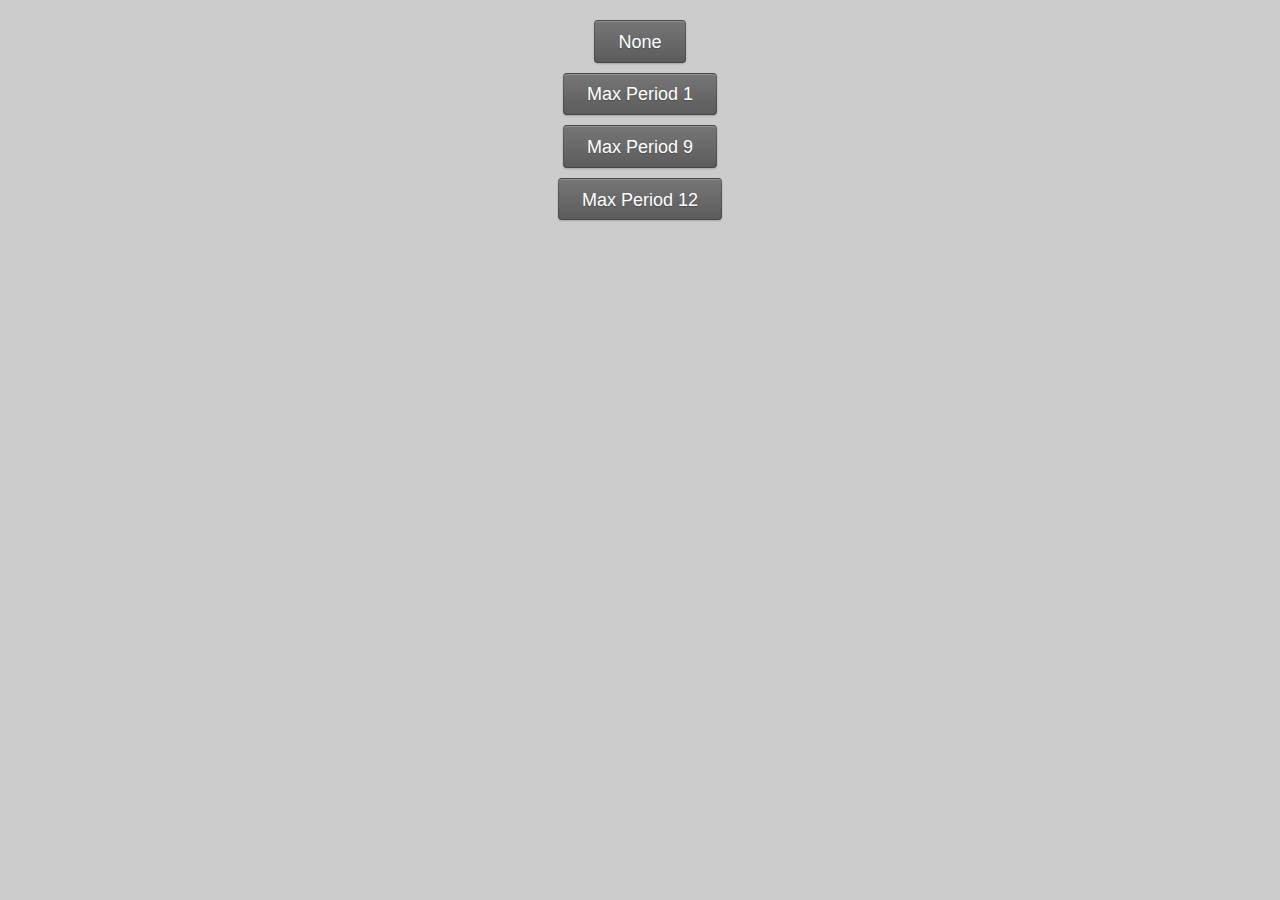
<file: euab.html>
<!DOCTYPE html>
<html lang="en">
  <head>
    <meta charset="UTF-8" />
    <meta http-equiv="X-UA-Compatible" content="IE=edge" />
    <meta name="viewport" content="width=device-width, initial-scale=1.0" />
    <link rel="stylesheet" href="primary.css" />
    <link
      rel="stylesheet"
      href="https://dev.brokerage24.kz/api/static/widget/brokerage.css"
    />
    <script src="https://dev.brokerage24.kz/api/static/widget/brokerage.js"></script>
    <title>Document</title>
  </head>
  <body>
    <div
      style="
        display: flex;
        justify-content: center;
        align-items: center;
        flex-direction: column;
        padding: 20px;
      "
    >
      <div class="button large gray" href="#" id="max-null">
        <span> None </span>
      </div>
      <div class="button large gray" href="#" id="max-1">
        <span> Max Period 1 </span>
      </div>
      <div class="button large gray" href="#" id="max-9">
        <span> Max Period 9 </span>
      </div>
      <div class="button large gray" href="#" id="max-12">
        <span> Max Period 12 </span>
      </div>
    </div>

    <script>
      const withNull = document.getElementById("max-null");
      const max1 = document.getElementById("max-1");
      const max9 = document.getElementById("max-9");
      const max12 = document.getElementById("max-12");

      withNull.addEventListener("click", function() {
        callBrokereage(null);
      });

      max1.addEventListener("click", function() {
        callBrokereage("1");
      });

      max9.addEventListener("click", function() {
        callBrokereage("9");
      });

      max12.addEventListener("click", function() {
        callBrokereage("12");
      });

      const callBrokereage = (maxPeriod = null) => {
        const data = {
          mode: "dev",
          storeId: 23,
          orderId: "IMPACT_SL_29",
          storeName: "Bike Shop",
          totalAmount: "56000",
          token: "e4f3bb73cdbd82c792daa77ab8d81dc5",
          waitingUrl: "https://dev.brokerage24.kz/",
          classNames: {
            smsBtn: "test-btn-class",
          },
          products: [
            {
              code: "06M",
              price: "56000",
              quantity: 1,
            },
          ],
          redirectUrl: "https://brokerage24.kz/",
          onError: (err) => {
            console.log(err);
          },
          classNames: {
            smsBtn: "sms-btn-class",
          },
        };

        if(maxPeriod) {
            data.maxPeriod = maxPeriod;
        }

        alert(JSON.stringify({ maxPeriod: maxPeriod }));


        Brokerage.run(data);
      };
    </script>
  </body>
</html>
</file>
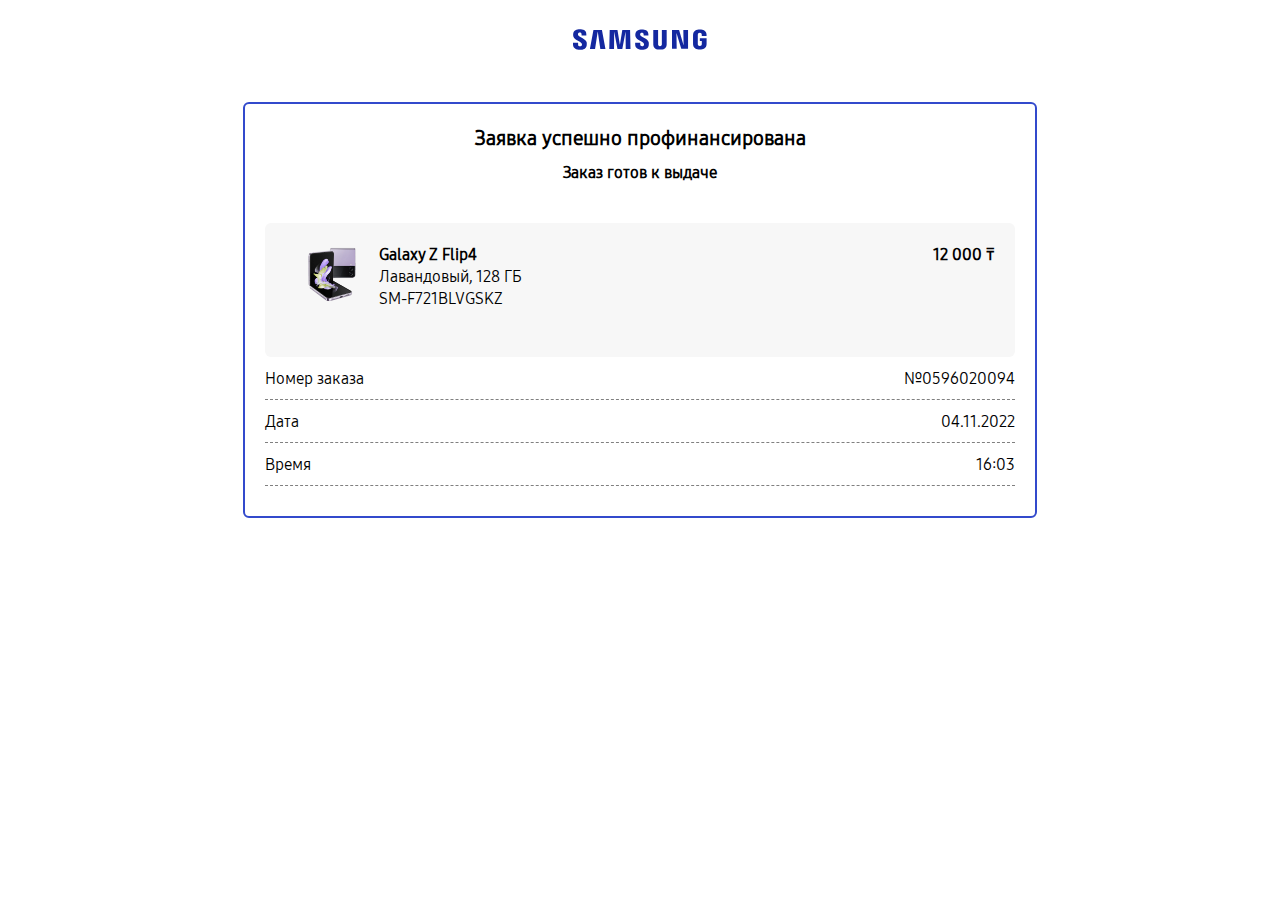
<file: success.html>
<!DOCTYPE html>
<html lang="en">
  <head>
    <meta charset="UTF-8" />
    <meta http-equiv="X-UA-Compatible" content="IE=edge" />
    <meta name="viewport" content="width=device-width, initial-scale=1.0" />
    <title>Document</title>
    <link rel="stylesheet" href="samsung.css" />
  </head>
  <body>
    <div class="samsung-header">
      <img src="img/samsung-logo-blue.svg" alt="samsung" />
    </div>
    <div class="waiting-wrapper">
      <p class="success-label">Заявка успешно профинансирована</p>
      <p class="order-completed-text">Заказ готов к выдаче</p>
      <div class="product-item">
        <div class="product-left">
          <div class="product-image">
            <img src="img/z-flip.webp" alt="" />
          </div>
          <div>
            <p class="product-name">Galaxy Z Flip4</p>
            <p>Лавандовый, 128 ГБ</p>
            <p>SM-F721BLVGSKZ</p>
          </div>
        </div>
        <div class="product-right">
          <p class="product-price">12 000 ₸</p>
        </div>
      </div>

      <div class="order-info">
        <p>Номер заказа</p>
        <p>№0596020094</p>
      </div>
      <div class="order-info">
        <p>Дата</p>
        <p>04.11.2022</p>
      </div>
      <div class="order-info">
        <p>Время</p>
        <p>16:03</p>
      </div>
    </div>
  </body>
</html>
</file>
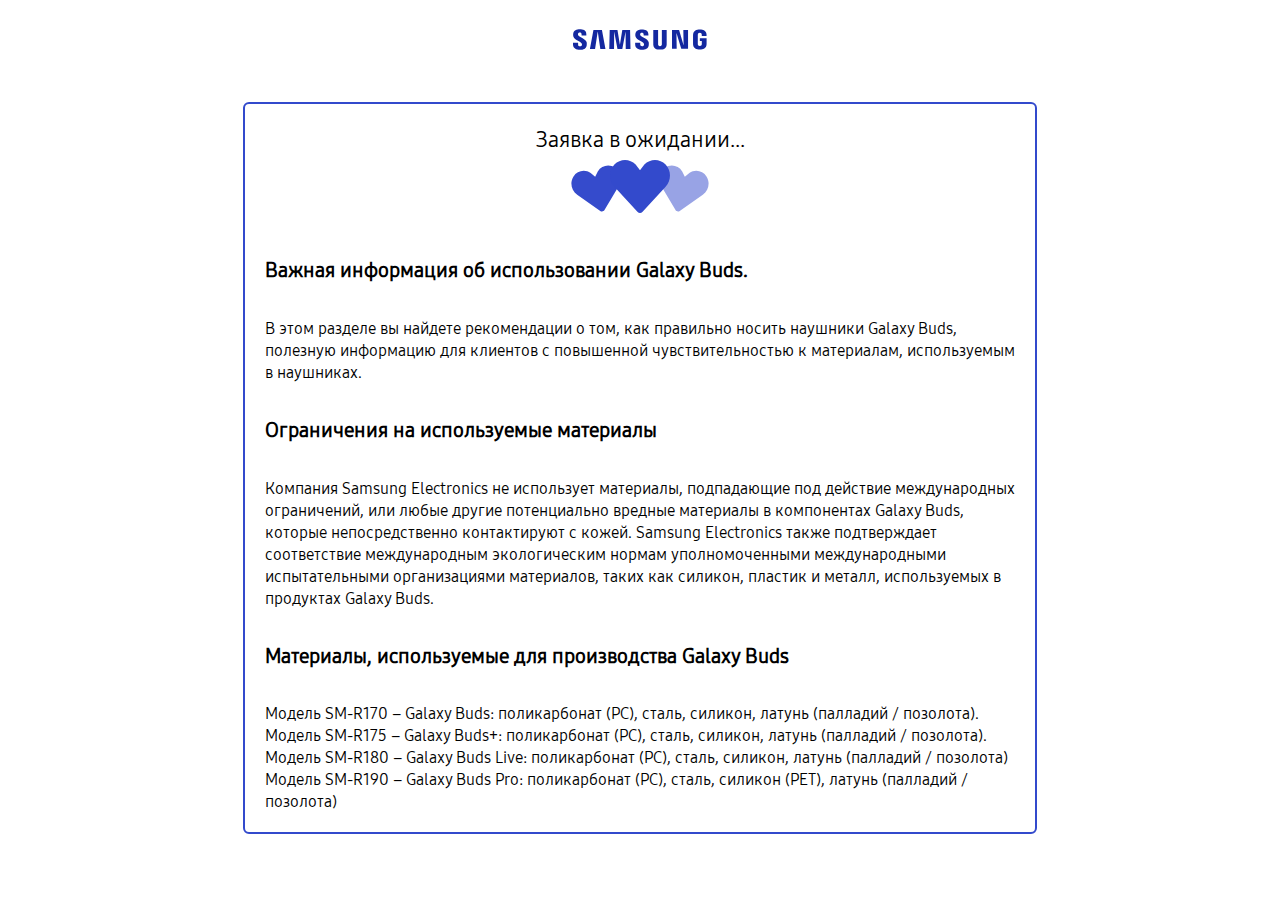
<file: waiting.html>
<!DOCTYPE html>
<html lang="en">
  <head>
    <meta charset="UTF-8" />
    <meta http-equiv="X-UA-Compatible" content="IE=edge" />
    <meta name="viewport" content="width=device-width, initial-scale=1.0" />
    <link rel="stylesheet" href="samsung.css" />
    <title>Страница ожидание</title>
  </head>
  <body>
    <div class="samsung-header">
      <img src="img/samsung-logo-blue.svg" alt="samsung" />
    </div>

    <div class="waiting-wrapper">
      <p class="waiting-label">Заявка в ожидании...</p>
      <img src="img/hearts.svg" alt="" />
      <div>
        <h5>Важная информация об использовании Galaxy Buds.</h5>
        <p>
          В этом разделе вы найдете рекомендации о том, как правильно носить
          наушники Galaxy Buds, полезную информацию для клиентов с повышенной
          чувствительностью к материалам, используемым в наушниках.
        </p>
        <h5>Ограничения на используемые материалы</h5>
        <p>
          Компания Samsung Electronics не использует материалы, подпадающие под
          действие международных ограничений, или любые другие потенциально
          вредные материалы в компонентах Galaxy Buds, которые непосредственно
          контактируют с кожей. Samsung Electronics также подтверждает
          соответствие международным экологическим нормам уполномоченными
          международными испытательными организациями материалов, таких как
          силикон, пластик и металл, используемых в продуктах Galaxy Buds.
        </p>
        <h5>Материалы, используемые для производства Galaxy Buds</h5>
        <p>
          Модель SM-R170 – Galaxy Buds: поликарбонат (PC), сталь, силикон,
          латунь (палладий / позолота). Модель SM-R175 – Galaxy Buds+:
          поликарбонат (PC), сталь, силикон, латунь (палладий / позолота).
          Модель SM-R180 – Galaxy Buds Live: поликарбонат (PC), сталь, силикон,
          латунь (палладий / позолота) Модель SM-R190 – Galaxy Buds Pro:
          поликарбонат (PC), сталь, силикон (PET), латунь (палладий / позолота)
        </p>
      </div>
    </div>
  </body>
</html>
</file>
<file: primary.css>
body {
    background: #ccc;
    margin: 0;
    padding: 0;
    font-family: 'Open Sans Condensed', sans-serif;
    }
    
    .wrapper {
    width: 900px;
    margin: 0 auto;
    }
    
    .header {
    height: 150px;
    }
    
    .logo {
    width: 130px;
    height: 115px;
    background-image: url('https://i.imgur.com/wyAfENQ.png');
    background-repeat: no-repeat;
    background-position: center 10px;
    position: relative;
    top: 0px;
    left: 30px;
    float:left;
    }
    
    .nav {
    position: relative;
    top: 30px;
    float: right;
    }
    
    .nav ul {
    list-style-type: none;
    margin: 0;
    padding: 0;
    overflow: hidden;
    }
    
    .nav li {
    float: left;
    }
    
    .nav a:link, .nav a:visited {
    display: block;
    height: 50px;
    width: 100px;
    line-height: 50px;
    margin: 10px;
    font-weight: bold;
    color: #000;
    background-color: none;
    text-align: center;
    padding: 4px;
    text-decoration: none;
    }
    
    .nav a:hover, .nav a:active {
    background-color: rgba(255,255,255,.5);
    }
    
    .content {
    width: 100%;
    height: 400px;
    background: -moz-radial-gradient(center, ellipse cover, rgba(255,255,255,1) 0%, rgba(255,255,255,0.49) 36%, rgba(255,255,255,0) 70%); /* FF3.6+ */
    background: -webkit-gradient(radial, center center, 0px, center center, 100%, color-stop(0%,rgba(255,255,255,1)), color-stop(36%,rgba(255,255,255,0.49)), color-stop(70%,rgba(255,255,255,0))); /* Chrome,Safari4+ */
    background: -webkit-radial-gradient(center, ellipse cover, rgba(255,255,255,1) 0%,rgba(255,255,255,0.49) 36%,rgba(255,255,255,0) 70%); /* Chrome10+,Safari5.1+ */
    background: -o-radial-gradient(center, ellipse cover, rgba(255,255,255,1) 0%,rgba(255,255,255,0.49) 36%,rgba(255,255,255,0) 70%); /* Opera 12+ */
    background: -ms-radial-gradient(center, ellipse cover, rgba(255,255,255,1) 0%,rgba(255,255,255,0.49) 36%,rgba(255,255,255,0) 70%); /* IE10+ */
    background: radial-gradient(ellipse at center, rgba(255,255,255,1) 0%,rgba(255,255,255,0.49) 36%,rgba(255,255,255,0) 70%); /* W3C */
    filter: progid:DXImageTransform.Microsoft.gradient( startColorstr='#ffffff', endColorstr='#00ffffff',GradientType=1 ); /* IE6-9 fallback on horizontal gradient */
    }
    
    h2 {
    display: inline;
    }
    
    .photo {
    float: left;
    margin: 7px 7px 7px 0;
    }
    
    .button, .button span {
    display: inline-block;
    -webkit-border-radius: 4px;
    -moz-border-radius: 4px;
    border-radius: 4px;
    }
    
    .button {
    font-family: 'Open Sans Condensed', sans-serif;
    white-space: nowrap;
    line-height:1em;
    position:relative;
    outline: none;
    overflow: visible; /* removes extra side padding in IE */
    cursor: pointer;
    border: 1px solid #999;/* IE */
    border: rgba(0, 0, 0, .2) 1px solid;/* Saf4+, Chrome, FF3.6 */
    border-bottom:rgba(0, 0, 0, .4) 1px solid;
    -webkit-box-shadow: 0 1px 2px rgba(0,0,0,.2);
    -moz-box-shadow: 0 1px 2px rgba(0,0,0,.2);
    box-shadow: 0 1px 2px rgba(0,0,0,.2);
    background: -moz-linear-gradient(
    center top,
    rgba(255, 255, 255, .1) 0%,
    rgba(0, 0, 0, .1) 100%
    );/* FF3.6 */
    background: -webkit-gradient(
    linear,
    center bottom,
    center top,
    from(rgba(0, 0, 0, .1)),
    to(rgba(255, 255, 255, .1))
    );/* Saf4+, Chrome */
    filter:  progid:DXImageTransform.Microsoft.gradient(startColorStr='#19FFFFFF', EndColorStr='#19000000'); /* IE6,IE7 */
    -ms-filter: "progid:DXImageTransform.Microsoft.gradient(startColorStr='#19FFFFFF', EndColorStr='#19000000')"; /* IE8 */
    -moz-user-select: none;
    -webkit-user-select:none;
    -khtml-user-select: none;
    user-select: none;
    margin-bottom:10px;
    }
    
    .button.full, .button.full span {
    display: block;
    }
    
    .button:hover, .button.hover {
    background: -moz-linear-gradient(
    center top,
    rgba(255, 255, 255, .2) 0%,
    rgba(255, 255, 255, .1) 100%
    );/* FF3.6 */
    background: -webkit-gradient(
    linear,
    center bottom,
    center top,
    from(rgba(255, 255, 255, .1)),
    to(rgba(255, 255, 255, .2))
    );/* Saf4+, Chrome */
    filter:  progid:DXImageTransform.Microsoft.gradient(startColorStr='#33FFFFFF', EndColorStr='#19FFFFFF'); /* IE6,IE7 */
    -ms-filter: "progid:DXImageTransform.Microsoft.gradient(startColorStr='#33FFFFFF', EndColorStr='#19FFFFFF')"; /* IE8 */
    }
    
    .button:active, .button.active {
    top:1px;
    }
    
    .button span {
    position: relative;
    color:#fff;
    text-shadow:0 1px 1px rgba(0, 0, 0, 0.25);
    border-top: rgba(255, 255, 255, .2) 1px solid;
    padding:0.6em 1.3em;
    line-height:1em;
    text-decoration:none;
    text-align:center;
    white-space: nowrap;
    }
    
    .button.large span {
    font-size:18px;
    }
    
    .button.gray {
    background-color: #666666;
    }
    
    .stand {
    display: block;
    width: 285px;
    height: 166px;
    background-image: url('https://i.imgur.com/UNDQrel.png');
    background-position: bottom;
    background-repeat: no-repeat;
    }
    
    .stand img {
    position: relative;
    width: 275px;
    }
    
    .bike {
    list-style-type: none;
    float: left;
    margin-left: 10px;
    padding: 2px;
    color: #000;
    }
    
    .bike:hover {
    background-color: rgba(255,255,255,.5);
    }
    
    .info {
    display: block;
    padding-left: 10px;
    }
    
    .cat {
    padding-top: 20px;
    height: 250px;
    }
    
    hr {
    border: none;
    background-color: #bbb;;
    color: #bbb;
    height: 1px;
    }
    
    .footer {
    height: 200px;
    line-height: 200px;
    text-align: center;
    }
</file>
<file: samsung.css>
@font-face {
    font-family: SamsungOne;
    src: url('./fonts/SamsungOne-400_v1.1.ttf');
}

p {
    margin: 0;
    padding: 0;
}

*, body {
    font-family: 'SamsungOne', sans-serif;
}

.wrapper {
    max-width: 980px;
    margin: 0 auto;
}

.samsung-header {
    width: 100%;
    padding-top: 20px;
    display: flex;
    justify-content: center;
}

.product-image {
    width: 94px;
    height: 94px;
}

.product-image img {
    max-width: 100%;
}

.product-item {
    display: flex;
    align-items: flex-start;
    justify-content: space-between;
    margin-top: 40px;
    background: #f7f7f7;
    padding: 20px;
    border-radius: 6px;
}

.product-left {
    display: flex;
}

.product-price {
    font-weight: bold;
}

.product-name {
    font-weight: 700;
}

.order {
    padding: 20px;
    background-color: #f7f7f7;
}

.order h5 {
    font-size: 22px;
}

.total-sum {
    margin-top: 40px;
    display: flex;
    justify-content: space-between;
}

.total-sum p:last-child {
    font-weight: bold;
}

.btn {
    background-color: #2189ff;
    font-size: 14px;
    text-align: center;
    font-weight: bold;
    color: white;
    padding: 20px;
    border-radius: 16px;
    margin-top: 40px;
    cursor: pointer;
}

.brokerage-font {
    font-family: 'SamsungOne' !important;
}

.waiting-wrapper {
    margin-top: 40px;
    max-width: 750px;
    margin: 50px auto;
    padding: 20px 0;
    border-radius: 6px;
    color: rgb(0, 0, 0);
    text-align: center;
    background-color: #ffffff;
    border: 2px solid #334acc;
    padding: 20px;
}

.waiting-label {
    font-size: 22px;
}

.waiting-wrapper div {
    text-align: left;
}

.waiting-wrapper h5 {
    font-size: 20px;
}

.success-label {
    font-size: 20px;
    font-weight: bold;
}

.order-completed-text {
    margin-top: 10px;
    font-weight: bold;
}

.order-info {
    display: flex;
    justify-content: space-between;
    border-bottom: 1px dashed gray;
    padding-bottom: 10px;
    margin: 10px 0;
}
</file>
